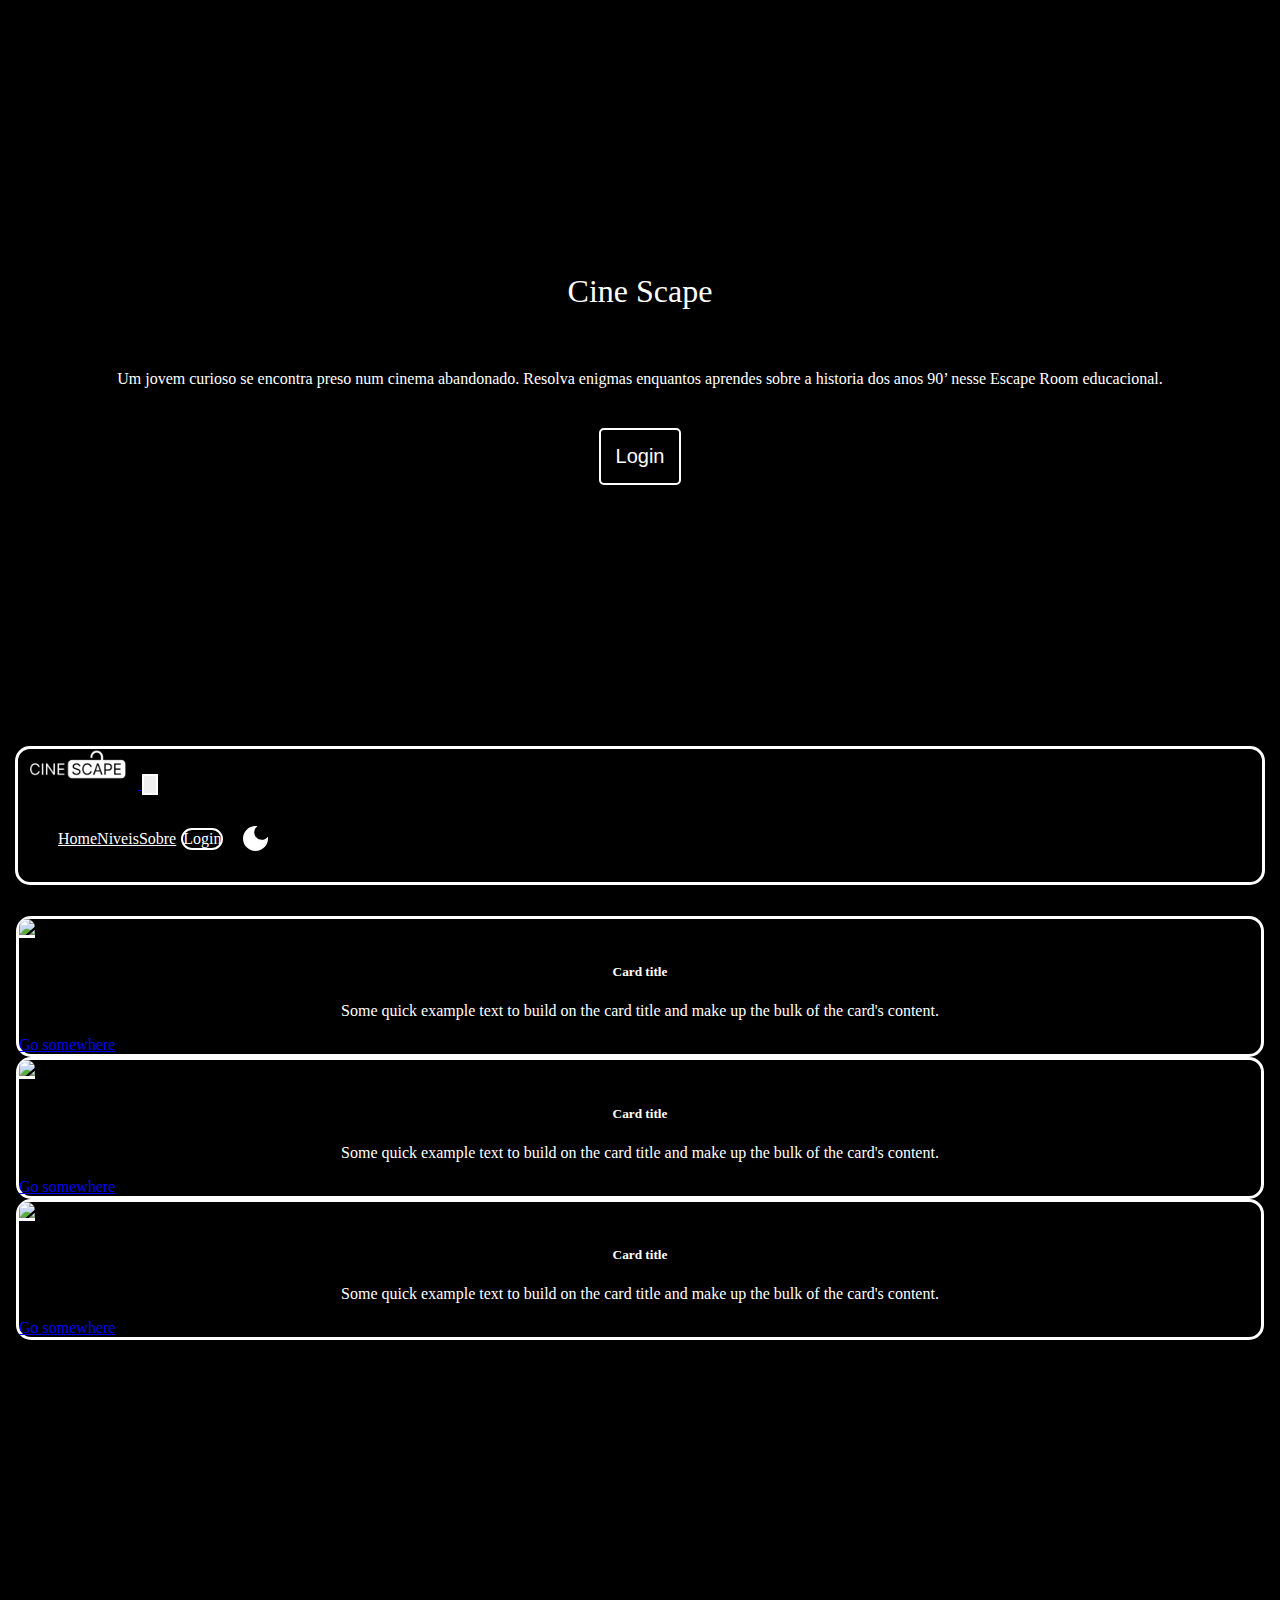
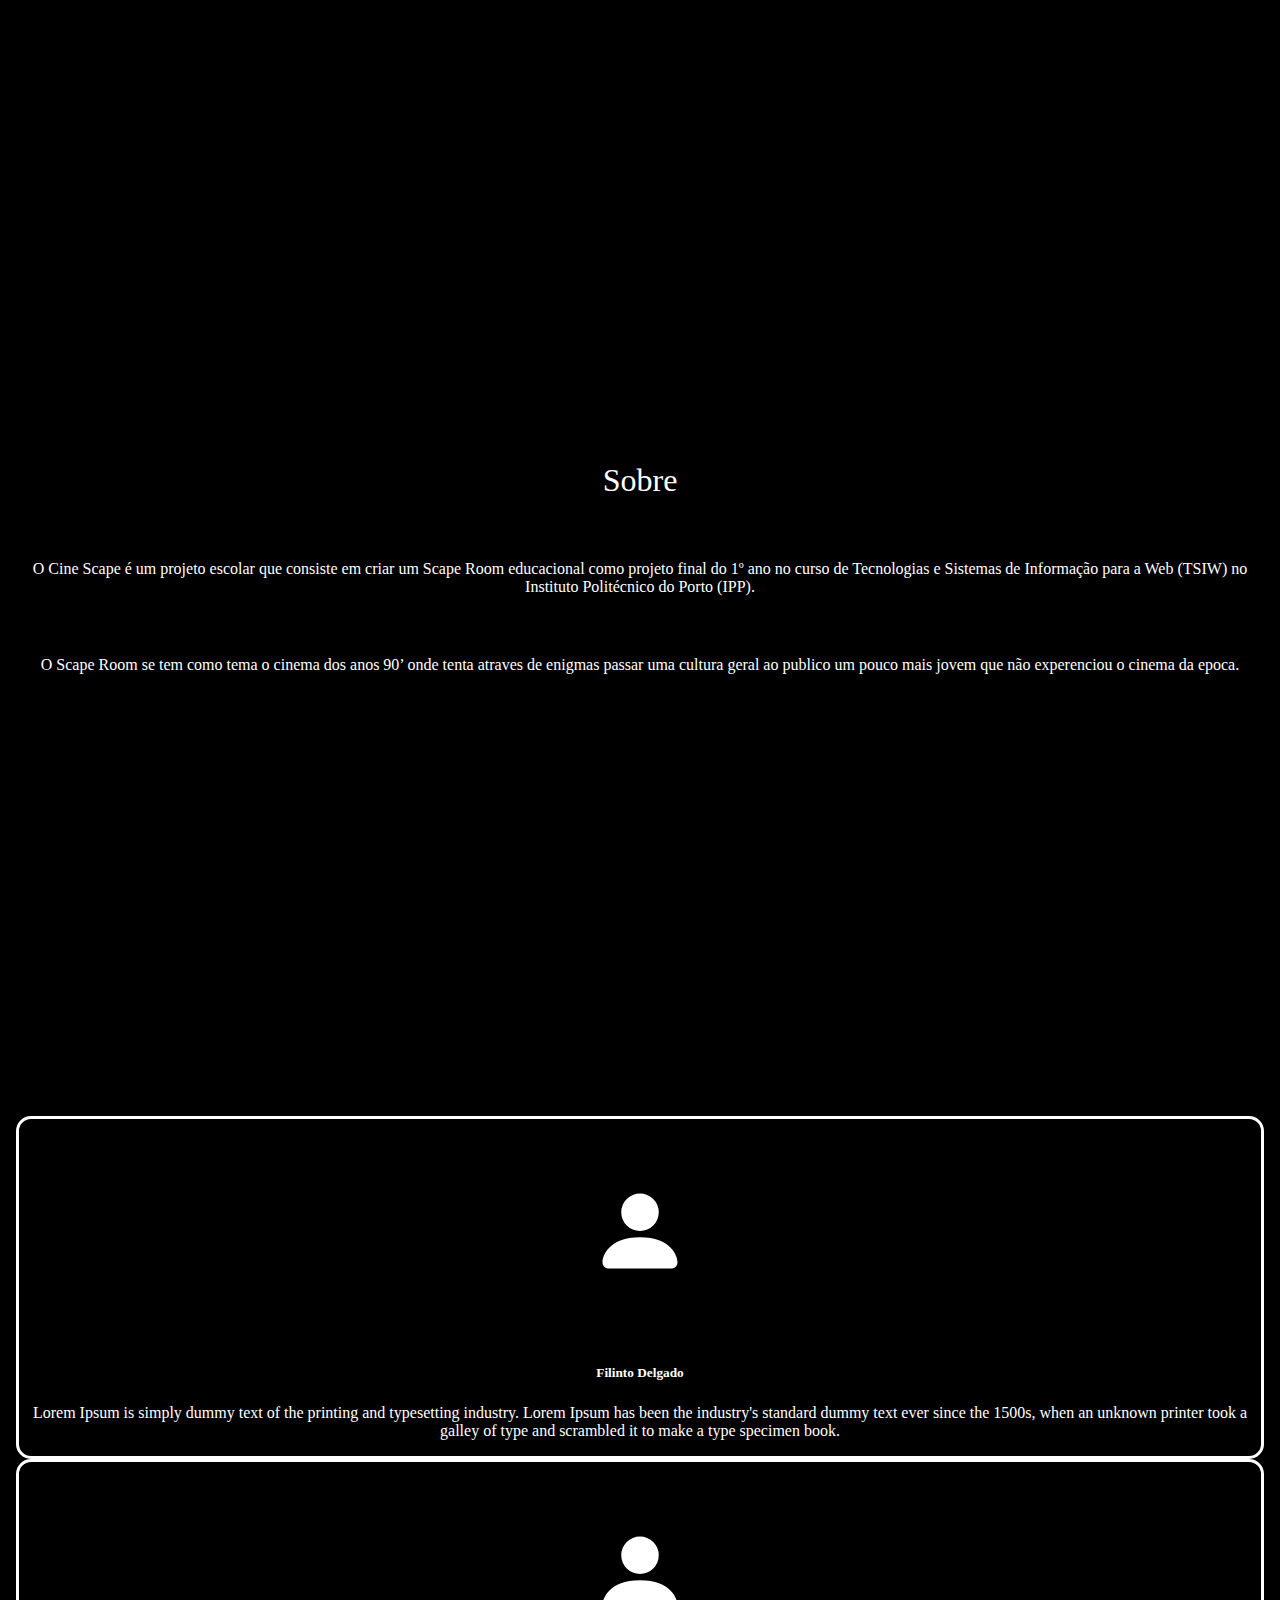
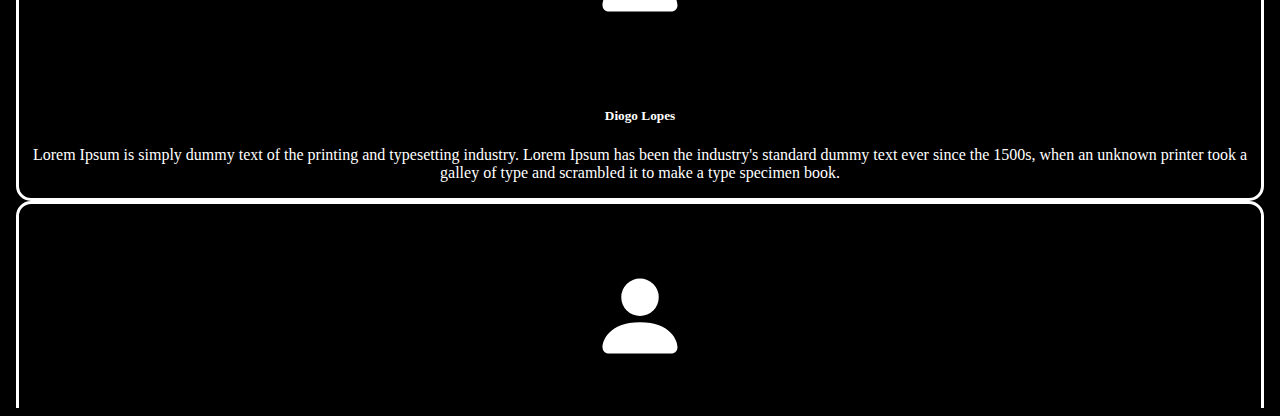
<file: index.html>
<!DOCTYPE html>
<html lang="en">
<head>
    <meta charset="UTF-8">
    <meta http-equiv="X-UA-Compatible" content="IE=edge">
    <meta name="viewport" content="width=device-width, initial-scale=1.0">
    <link href="https://cdn.jsdelivr.net/npm/bootstrap@5.3.0-alpha3/dist/css/bootstrap.min.css" rel="stylesheet" integrity="sha384-KK94CHFLLe+nY2dmCWGMq91rCGa5gtU4mk92HdvYe+M/SXH301p5ILy+dN9+nJOZ" crossorigin="anonymous">
    <link rel="stylesheet" href="https://cdn.jsdelivr.net/npm/bootstrap-icons@1.10.5/font/bootstrap-icons.css">
    <link rel="stylesheet" href="css/header.css">
    <title>Página Principal</title>
</head>
<body>
  <nav class="navbar navbar-expand-lg p-1 header-navbar" id="header">
    <a class="navbar-brand" href="#">
        <img id="logo-header" src="assets/logo_white.png" height="40">
    </a>

    <button class="navbar-toggler" data-bs-toggle="collapse" data-bs-target="#responsive-navbar">
      <span class="navbar-toggler-icon">
        <svg viewBox="0 0 24 24" id="burger-icon" xmlns="http://www.w3.org/2000/svg">
          <path d="M4 18L20 18" stroke-width="2" stroke-linecap="round"/>
          <path d="M4 12L20 12"  stroke-width="2" stroke-linecap="round"/>
          <path d="M4 6L20 6"  stroke-width="2" stroke-linecap="round"/>
        </svg>
      </span>
    </button>

    <div class="collapse navbar-collapse text-center" id="responsive-navbar">
      <ul class="navbar-nav ms-auto">
        <li class="nav-item active">
          <a class="nav-link item-nav" href="#">Home</a>
        </li>
        <li class="nav-item active">
            <a class="nav-link item-nav" href="#">Niveis</a>
        </li>
        <li class="nav-item active" >
            <a class="nav-link item-nav" href="#">Sobre</a>
        </li>
        <li class="nav-item active button-header">
          <a class="nav-link" href="#">Login</a>
        </li>
        <li class="nav-item active item-icon">
          <img class="icon-header" id="theme-homepage">
        </li>
      </ul>
    </div>
    </nav>
    <div class="container-fluid p-0 top-header">
      <div class="container main-header w-50">
        <h1>Cine Scape</h1>
        <br>
        <h4>Um jovem curioso se encontra 
          preso num cinema abandonado.
          Resolva enigmas enquantos aprendes 
          sobre a historia dos anos 90’ nesse 
          Escape Room educacional.</h4>
        <br>
        <button id="button-main">Login</button>
      </div>
    </div>
    <div class="container-fluid p-0 levels">
      <iframe src="html/levels.html" frameborder="0" id="html-levels"></iframe>
    </div>
    <div class="container-fluid p-0 top-header">
      <div class="container main-header w-50">
        <h1>Sobre</h1>
        <br>
        <h4>
          O Cine Scape é um projeto escolar que consiste em 
          criar um Scape Room educacional 
          como projeto final do 1º ano no curso de Tecnologias 
          e Sistemas de Informação para a Web (TSIW) no Instituto 
          Politécnico do Porto (IPP).
        </h4>
        <br>
        <h4>
          O Scape Room se tem como tema o cinema dos anos 90’ onde 
          tenta atraves de enigmas passar uma cultura geral ao publico 
          um pouco mais jovem que não experenciou o cinema da epoca.
        </h4>
      </div>
    </div>
    <div class="container-fluid p-0 levels">
      <iframe src="html/group.html" frameborder="0" id="html-group"></iframe>
    </div>
    <span class="spacer"></span>
    
    <script src="js/themes/theme_homepage.js"></script>
    <script src="https://cdn.jsdelivr.net/npm/bootstrap@5.3.0-alpha3/dist/js/bootstrap.bundle.min.js" integrity="sha384-ENjdO4Dr2bkBIFxQpeoTz1HIcje39Wm4jDKdf19U8gI4ddQ3GYNS7NTKfAdVQSZe" crossorigin="anonymous"></script>
</body>
</html>
</file>
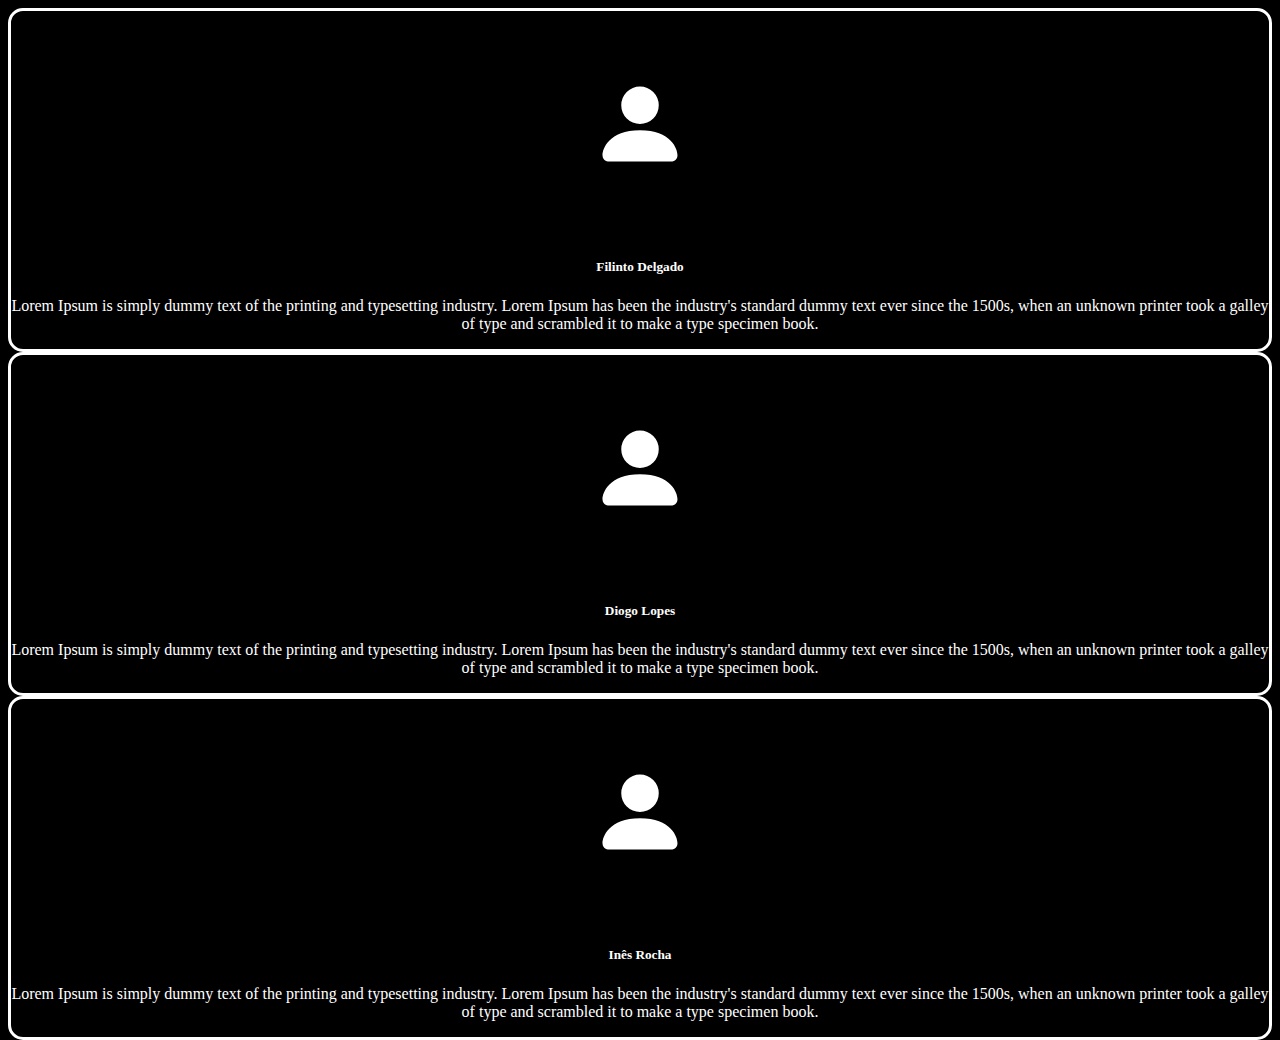
<file: html/group.html>
<!DOCTYPE html>
<html lang="en">
<head>
    <meta charset="UTF-8">
    <meta http-equiv="X-UA-Compatible" content="IE=edge">
    <meta name="viewport" content="width=device-width, initial-scale=1.0">
    <link href="https://cdn.jsdelivr.net/npm/bootstrap@5.3.0-alpha3/dist/css/bootstrap.min.css" rel="stylesheet" integrity="sha384-KK94CHFLLe+nY2dmCWGMq91rCGa5gtU4mk92HdvYe+M/SXH301p5ILy+dN9+nJOZ" crossorigin="anonymous">
    <link rel="stylesheet" href="https://cdn.jsdelivr.net/npm/bootstrap-icons@1.10.5/font/bootstrap-icons.css">
    <link rel="stylesheet" href="../css/cards.css">
    <title>Página Principal</title>
</head>
<body>
  <div class="container-fluid w-75 container-cards">
    <div class="row">
      <div class="col">
        <div class="card m-2 w-75">
          <div class="top-card">
            <svg xmlns="http://www.w3.org/2000/svg" class="user" viewBox="0 0 16 16">
                <path d="M3 14s-1 0-1-1 1-4 6-4 6 3 6 4-1 1-1 1H3Zm5-6a3 3 0 1 0 0-6 3 3 0 0 0 0 6Z"/>
            </svg>
            </div>
            <div class="card-body">
            <h5 class="card-title">Filinto Delgado</h5>
            <p>Lorem Ipsum is simply dummy text of the printing and typesetting industry. Lorem Ipsum has been the industry's standard dummy text ever since the 1500s, when an unknown printer took a galley of type and scrambled it to make a type specimen book.</p>
            </div>
            </div>
      </div>
      <div class="col">
        <div class="card m-2 w-75">
            <div class="top-card">
            <svg xmlns="http://www.w3.org/2000/svg" class="user" viewBox="0 0 16 16">
                <path d="M3 14s-1 0-1-1 1-4 6-4 6 3 6 4-1 1-1 1H3Zm5-6a3 3 0 1 0 0-6 3 3 0 0 0 0 6Z"/>
            </svg>
            </div>
            <div class="card-body">
            <h5 class="card-title">Diogo Lopes</h5>
            <p>Lorem Ipsum is simply dummy text of the printing and typesetting industry. Lorem Ipsum has been the industry's standard dummy text ever since the 1500s, when an unknown printer took a galley of type and scrambled it to make a type specimen book.</p>
            </div>
        </div>
      </div>
      <div class="col">
        <div class="card m-2 w-75">
            <div class="top-card">
            <svg xmlns="http://www.w3.org/2000/svg" class="user" viewBox="0 0 16 16">
                <path d="M3 14s-1 0-1-1 1-4 6-4 6 3 6 4-1 1-1 1H3Zm5-6a3 3 0 1 0 0-6 3 3 0 0 0 0 6Z"/>
            </svg>
            </div>
            <div class="card-body">
            <h5 class="card-title">Inês Rocha</h5>
            <p>Lorem Ipsum is simply dummy text of the printing and typesetting industry. Lorem Ipsum has been the industry's standard dummy text ever since the 1500s, when an unknown printer took a galley of type and scrambled it to make a type specimen book.</p>
            </div>
        </div>
      </div>
      </div>
    </div>
  </div>
    <script src="https://cdn.jsdelivr.net/npm/bootstrap@5.3.0-alpha3/dist/js/bootstrap.bundle.min.js" integrity="sha384-ENjdO4Dr2bkBIFxQpeoTz1HIcje39Wm4jDKdf19U8gI4ddQ3GYNS7NTKfAdVQSZe" crossorigin="anonymous"></script>
</body>
</html>
</file>
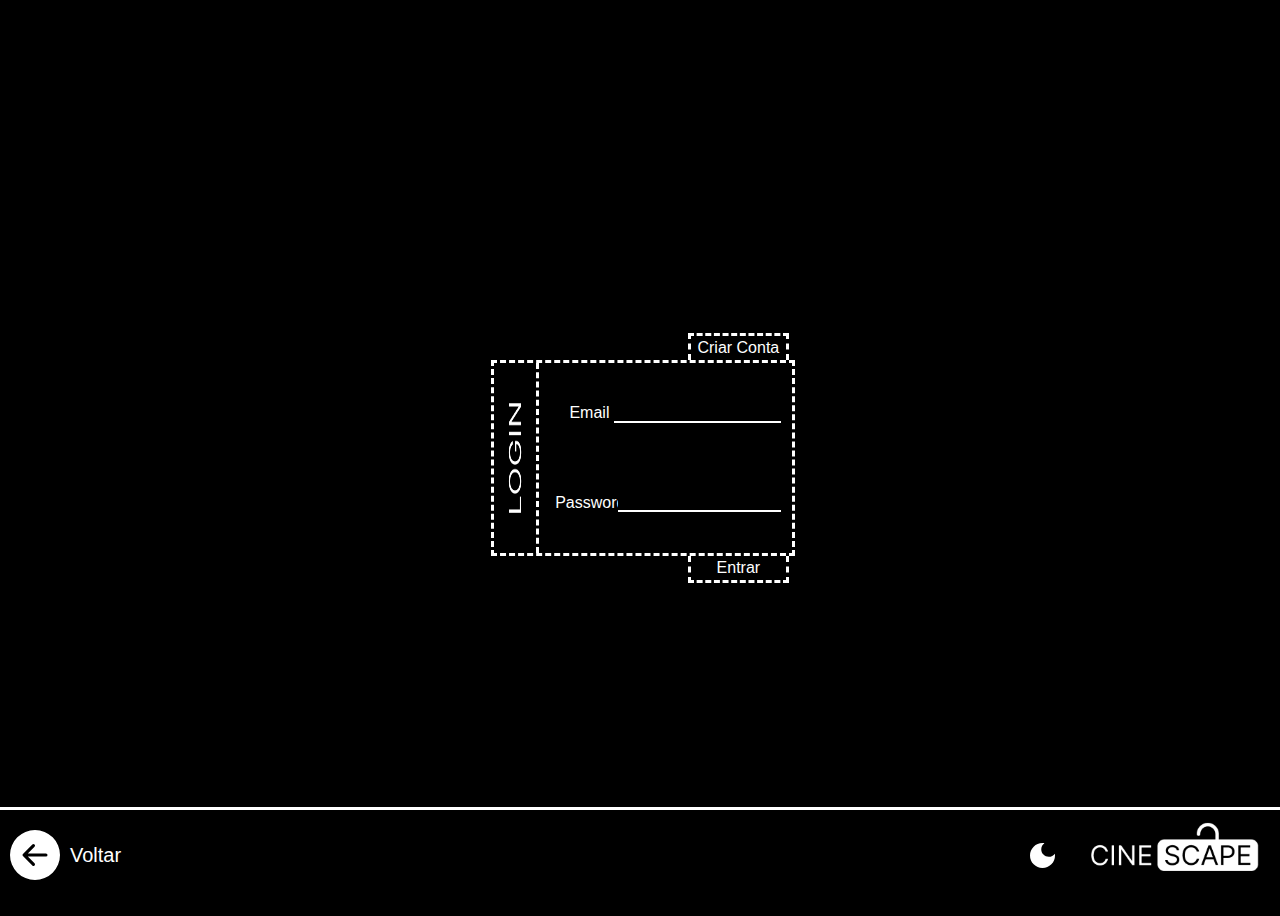
<file: html/login.html>
<!DOCTYPE html>
<html lang="en">
<head>
    <meta charset="UTF-8">
    <meta http-equiv="X-UA-Compatible" content="IE=edge">
    <meta name="viewport" content="width=device-width, initial-scale=1.0">
    <link href="https://cdn.jsdelivr.net/npm/bootstrap@5.3.0-alpha3/dist/css/bootstrap.min.css" rel="stylesheet" integrity="sha384-KK94CHFLLe+nY2dmCWGMq91rCGa5gtU4mk92HdvYe+M/SXH301p5ILy+dN9+nJOZ" crossorigin="anonymous">
    <link rel="stylesheet" href="https://cdn.jsdelivr.net/npm/bootstrap-icons@1.10.5/font/bootstrap-icons.css">
    <link rel="stylesheet" href="../css/login.css">
    <title>Página Principal</title>
</head>
<body>
    <div class="container-xl ticket_container">
        <div class="ticket">
            <div class="top-login" id="top-login">
                <h1>Login</h1>
            </div>
            <div class="signup" id="change-mode">
                <h4>Criar Conta</h4>
            </div>
            <div class="main">
                <div class="title-content" id="title-content">
                    <img src="../assets/login/login_dark.png" height="190" id="ticket-title" style="width: 100%;">
                </div>
                <div class="main-content">
                    <div class="field" id="username">
                        <label for="username">Username</label>
                        <input type="text" name="username">
                    </div>
                    <div class="field" id="email">
                        <label for="email">Email</label>
                        <input type="text" name="email">
                    </div>
                    <div class="field" id="password">
                        <label for="password">Password</label>
                        <input type="password" name="password">
                    </div>
                    <div class="field" id="date">
                        <label for="date">Data de Nascimento</label>
                        <input type="date" name="date">
                    </div>
                    <div class="field" id="local">
                        <label for="local">Localidade</label>
                        <input type="text" name="local">
                    </div>
                    <div class="field" id="sex">
                        <label for="sex">Sexo</label>
                        <div class="radios">
                            <div class="radio_masc">
                               <input type="radio" id="masc" name="sex" value="masc">
                                <label for="masc" id="masc_label">Masculino</label> 
                            </div>
                            <div class="radio_fem">
                                <input type="radio" id="fem" name="sex" value="fem">
                                <label for="fem" id="fem_label">Feminino</label>
                             </div>
                        </div>
                        
                    </div>
                </div>
            </div>
            <div class="login">
                <h4 id="login-button">Entrar</h4>
            </div>
        </div>
    </div>
    



    <div class="bottom-menu">
        <div class="navbar-left">
            <svg xmlns="http://www.w3.org/2000/svg" class="arrow-left" viewBox="0 0 16 16">
                <path d="M8 0a8 8 0 1 0 0 16A8 8 0 0 0 8 0zm3.5 7.5a.5.5 0 0 1 0 1H5.707l2.147 2.146a.5.5 0 0 1-.708.708l-3-3a.5.5 0 0 1 0-.708l3-3a.5.5 0 1 1 .708.708L5.707 7.5H11.5z"/>
            </svg>
            <p id="voltar-menu">Voltar</p>
        </div>
        <div class="navbar-right">
            <img src="../assets/moon.svg" class="color-mode" id="theme-login">
            <img id="logo-navbar" src="../assets/logo_white.png" height="70">
        </div>
    </div>

    <script src="../js/themes/theme_login.js"></script>
    <script src="../js/login/login.js"></script>
    <script src="https://cdn.jsdelivr.net/npm/bootstrap@5.3.0-alpha3/dist/js/bootstrap.bundle.min.js" integrity="sha384-ENjdO4Dr2bkBIFxQpeoTz1HIcje39Wm4jDKdf19U8gI4ddQ3GYNS7NTKfAdVQSZe" crossorigin="anonymous"></script>
</body>
</html>
</file>
<file: css/header.css>
:root {
    --primary: white;
    --secondary: black;
}

body{
    background-color: var(--secondary);
    transition: 1s;
}

body.light {
    --primary: black;
    --secondary: white;
}

.header-navbar{
    position: fixed;
    margin: 15px;
    border-radius: 15px;
    background-color: var(--secondary);
    color: var(--primary);
    border: 3px solid var(--primary);
    bottom: 0;
    right:0;
    left:0;
 }

.nav-item{
    display: flex;
    align-items: center;
    justify-content: center;
}

.item-nav{
    color: var(--primary);
    position: relative;
}

.item-nav::after{
    content: " ";
    height: 2px;
    width: 0%;
    left: 0;
    right: 0;
    bottom: 0;
    background-color: var(--primary);
    transition-duration: .5s;
}

.item-nav:hover::after{
    width: 100%;
}

.item-nav:hover{
    color: var(--primary);
}

.button-header .nav-link{
    color:var(--primary);
    text-decoration: none;
    margin: 5px;
    border: 2px solid var(--primary);
    border-radius: 15px;
}

.button-header .nav-link:hover{
    color:var(--primary);
}

.item-icon, .item-icon:hover{
    cursor: pointer;
}

.navbar-toggler{
    border: 2px solid var(--primary);
}

#burger-icon{
    stroke: var(--primary);
}


@media only screen and (max-width: 1000px){
    .button-header .nav-link{
        padding: 10px;
    }
}

.main-header{
    height: 80vh;
    display: flex;
    flex-direction: column;
    justify-content: center;
    align-items: center;
    color:var(--primary);
    text-align: center;
    font-weight: normal;
}

.main-header h1,.main-header h4{
    font-weight: normal;
}

#button-main{
    font-size: 20px;
    color: var(--primary);
    border: 2px solid var(--primary);
    background-color: var(--secondary);
    border-radius: 5px;
    padding: 15px;
}

.navbar-nav{
    display: flex;
}

.icon-header{
    content: url("../assets/moon.svg");
    height: 25px;
    margin:15px;
}

.light .icon-header{
    content: url("../assets/sun.svg");
    height: 25px;
    margin:15px;
}

.navbar-collapse{
    transition:1s;
}

.top-header{
    display: flex;
    flex-direction: column;
    justify-content: space-between;
    min-height: 100vh;
}

.levels{
    height: 100vh;
}

iframe{
    width: 100%;
    height: 100%;
    overflow: visible;
}

hr{
    border: 1px solid red;
}

.spacer{
    display: none;
    height: 20vh;
}

@media only screen and (max-width: 1000px) {
    .spacer{
        display: inline-block;
    }
  }
</file>
<file: css/cards.css>
:root {
    --primary: white;
    --secondary: black;
}

body{
    background-color: var(--secondary);
    height: 100vh;
    transition: 1s;
}

body.light {
    --primary: black;
    --secondary: white;
}

.container-cards{
    display: flex;
    height: 100%;
    flex-direction: column;
}

.row{
    align-content: center;
}

.col{
    display: flex;
    justify-content: center;
}

.card{
    background-color: var(--secondary);
    border: 3px solid var(--primary);
    border-radius: 15px;
}

.card-title{
    text-align: center;
    color: var(--primary);
}

.card-img-top{
    border-bottom: 3px solid var(--primary);
    border-radius: 12px 12px 0px 0px;
}

.icon-card{
    width: 100%;
    height: 20vh;
    display: flex;
    justify-content: center;
    flex-wrap: wrap;
    align-content: center;
}

.top-card{
    width: 100%;
    display: flex;
    justify-content: center;
    align-content: center;
    flex-wrap: wrap;
}

p{
    color: var(--primary);
    text-align: center;
}

.user{
    width:100px;
    height:100px;
    fill: var(--primary);
    margin:5%;
}
</file>
<file: css/login.css>
:root {
    --primary: white;
    --secondary: black;
}

body{
    background-color: var(--secondary);
    display: flex;
    height: 100vh;
    flex-wrap: wrap;
    justify-content: center;
    align-content: center;
    font-family: Arial;
}

body.light {
    --primary: black;
    --secondary: white;
}

.ticket_container{
    display: flex;
    text-align: center;
    justify-content: center;
}

.ticket{
    width: 50%;
    background-color: var(--secondary);
}

@media only screen and (max-width: 1050px) {
    .ticket {
        width: 75%;
    }
}

@media only screen and (max-width: 700px) {
    .ticket {
        width: 90%;
    }
}

.top-login{
    display: none;
    color: var(--primary);
    border-top: dashed var(--primary);
    border-left: dashed var(--primary);
    border-right: dashed var(--primary);
}

.signup, .login{
    width: 30%;
    margin-left: auto; 
    margin-right: 0;
    text-align: center;
    background-color: var(--secondary);
    color: white;
}

.signup,.signup:hover{
    border-top: dashed var(--primary);
    border-left: dashed var(--primary);
    border-right: dashed var(--primary);
    padding: 1%;
    cursor: pointer;
}

.login{
    border-bottom: dashed var(--primary);
    border-left: dashed var(--primary);
    border-right: dashed var(--primary);
    padding: 1%;
}

.main{
    width: 100%;
    border: dashed var(--primary);
    color: white;
    display: flex;
}

.title-content{
    width: 15%;
    border-right: dashed var(--primary);
    display: flex;
    align-items: center;
}

.main-content{
    width: 85%;
    display: flex;
    flex-wrap: wrap;
    padding: 2%;
}


h1,h4{
    font-weight: lighter;
    color:var(--primary);
    margin: 0;
}

.field{
    width: 100%;
    display: flex;
    justify-content: space-around;
    align-items: center;
    margin: 2%;
}

label{
    text-align: right;
    color:var(--primary);
    padding: 5px;
    width: 25%;
}

input{
    width: 75%;
    border: none;
    border-bottom: 2px solid var(--primary);
    background-color: var(--secondary);
    color: var(--primary);
}

input:focus{
    outline: none;
}

input[type=date] {
    border: 2px solid var(--primary);
    text-align: center;
    padding: 5px;
}

input[type=radio],input[type=radio]:hover {
    width: 15px;
    height: 15px;
    border: 4px solid var(--primary);
    text-align: center;
    padding: 5px;
    background-color: var(--primary);
    appearance: none;
    border-radius:50%;
    cursor: pointer;
}

input[type=radio]:checked {
    background-color: var(--secondary);
}

#masc_label,#fem_label{
    width: auto;
    margin: 10px;
}

.radio_masc,.radio_fem{
    display: flex;
    align-items: center;
}

.radios{
    width: 75%;
    display: flex;
    flex-wrap: wrap;
    justify-content: space-evenly;
}

.arrow-left,.arrow-left:hover{
    width:50px;
    height:50px;
    fill: var(--primary);
    cursor: pointer;
    margin:10px;
}

.color-mode,.color-mode:hover{
    content: url("../assets/moon.svg");
    height: 25px;
    margin:15px;
    cursor: pointer;
}

.light .color-mode,.light .color-mode:hover{
    content: url("../assets/sun.svg");
    height: 25px;
    margin:15px;
    cursor: pointer;
}

.bottom-menu{
    width: 100%;
    position: absolute;
    margin: 0 auto;
    padding: 10px;
    bottom: 0;
    background-color: var(--secondary);
    border-top: solid var(--primary);
}

#voltar-menu{
    font-size: 20px;
    color:var(--primary);
    display: inline-block;
    margin: 0;
}

.navbar-left{
    float: left;
    display: flex;
    align-items: center;
}

.navbar-right{
    float: right;
    display: flex;
    align-items: center;
}

#username,#date,#local,#sex{
    display: none;
}

@media only screen and (max-width: 400px) {
    .bottom-menu{
        display: flex;
        flex-wrap: wrap;
        justify-content: center;
    }

    .navbar-left,.navbar-right{
        float: none;
    }
  }


@media only screen and (max-width: 550px) {

    .ticket{
        display: flex;
        flex-wrap: wrap;
        flex-direction: column;
    }

    .top-login{
        order: 1;
        display: inline-block;
        color: var(--primary);
    }


    .main{
        order: 2;
    }

    .login,.signup,.top-login{
        width: 100%;
        padding: 3%;
    }

    .signup{
        order: 3;
        border-top: none;
        border-bottom: dashed var(--primary);;
    }

    .login{
        order: 4;
    }

    .title-content{
        display: none;
    }

    .main-content{
        width: 100%;
    }

    .email,.password{
        align-items: center;
        flex-wrap: wrap;
        flex-direction: column;
    }

    label{
        width: auto;
    }

    input[type=date] {
        width: 50%;
    }
}
</file>
